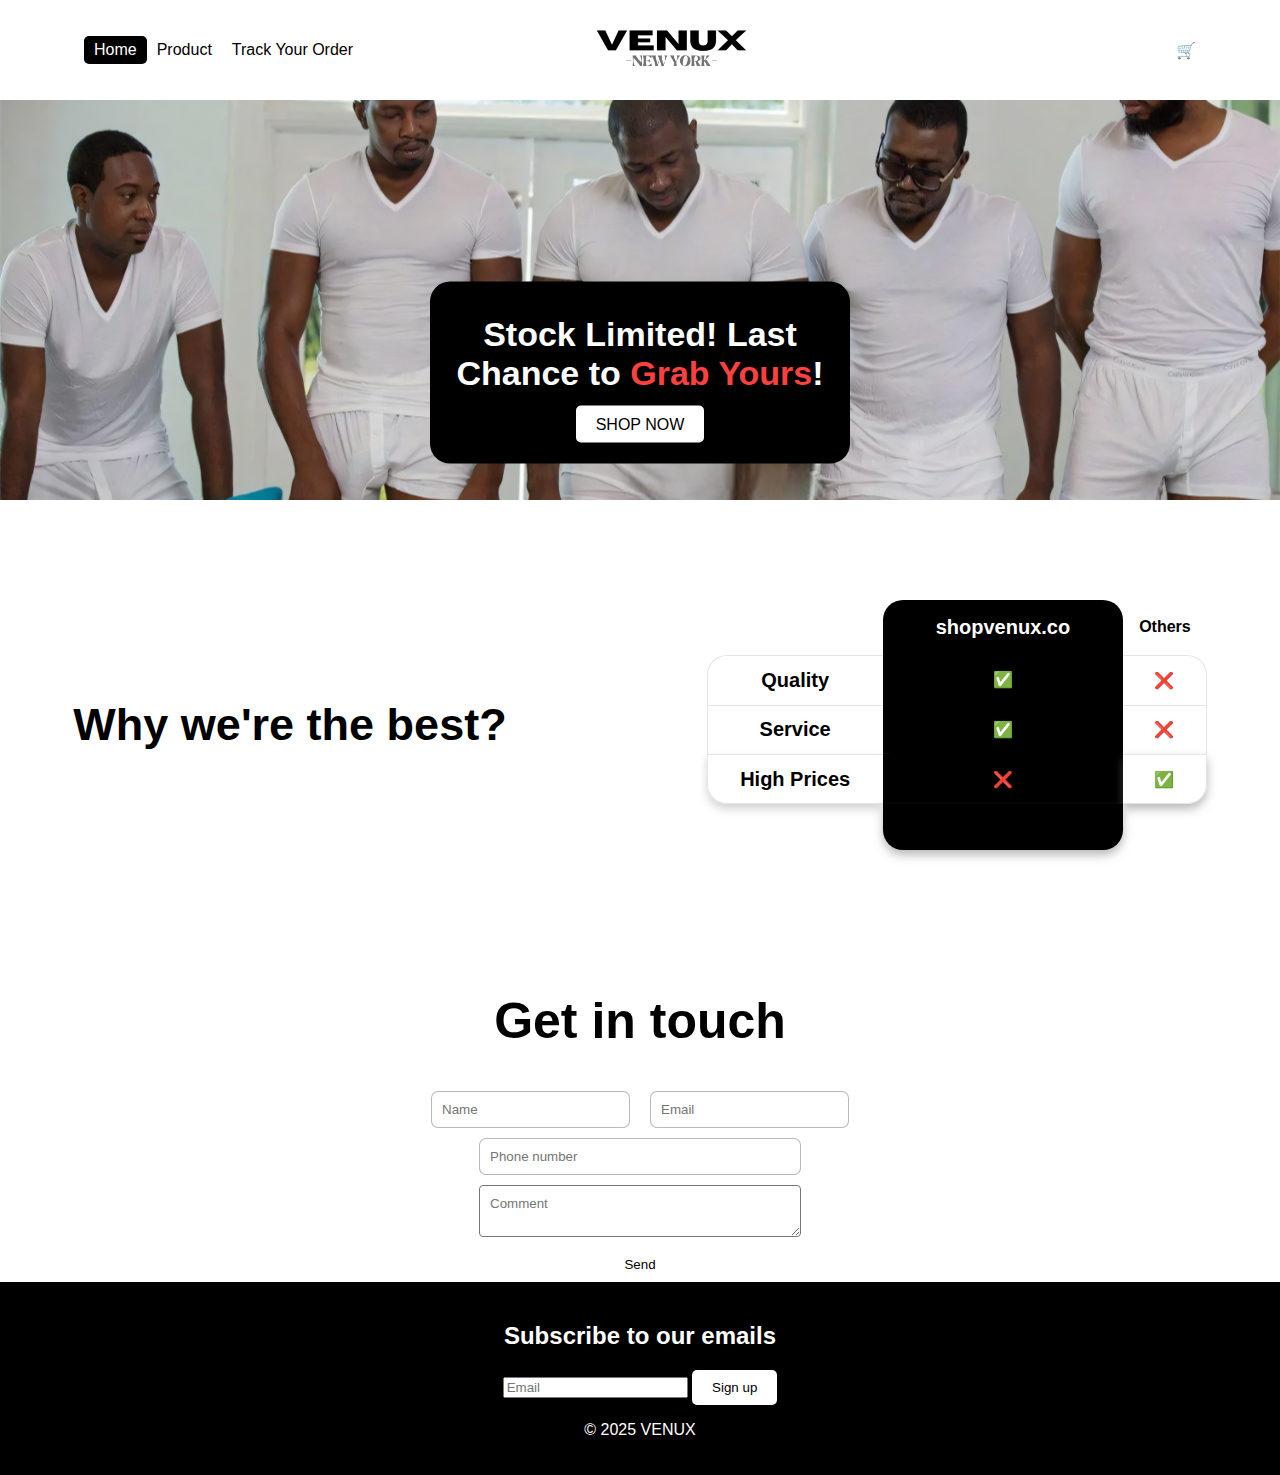
<file: index.html>
<!DOCTYPE html>
<html lang="en">

<head>
    <meta charset="UTF-8">
    <meta name="viewport" content="width=device-width, initial-scale=1">
    <title>VENUX</title>
    <link rel="stylesheet" href="style.css">
    <link href="https://fonts.googleapis.com/css2?family=Poppins:wght@400;700&family=Montserrat:wght@400;700&display=swap" rel="stylesheet">
</head>

<body>

    <!-- Hero Section -->
     
    <header class="hero">
        <div class="container">
            <nav class="navbar">
                <div class="navbar-items">
                    <a href="#" class="active">Home</a><a href="product.html">Product</a><a href="#">Track Your Order</a>
                </div>
                <div class="navbar-sidebar"><button><img src="images/sidebar.png" alt=""></button></div>
                <a href="#" class="logo"><img width="200" src="images/logo.png" alt=""></a>
                <a href="#" class="cart-icon">🛒</a>
            </nav>
        </div>

        <div class="hero-content-bg">
            <div class="hero-content">
                <h1>Stock Limited! Last Chance to <span> Grab Yours</span>!</h1>
                <a href="#" class="btn">SHOP NOW</a>
            </div>
        </div>

    </header>

    <!-- Table -->
     <div class="container">
        <main class="main">
        <h1>Why we're the best?</h1>
        <div class="comparison-table">
            <table>
                <tr>
                    <th></th>
                    <th class="black black-text black-top">shopvenux.co</th>
                    <th>Others</th>
                </tr>
                <tr>
                    <th class="borded-left radiused-left-top">Quality</td>
                    <td class="black">✅</td>
                    <td class="borded-right radiused-right-top">❌</td>
                </tr>
                <tr>
                    <th class="borded-left">Service</td>
                    <td class="black">✅</td>
                    <td class="borded-right">❌</td>
                </tr>
                <tr>
                    <th class="borded-left radiused-left-bottom">High Prices</td>
                    <td class="black">❌</td>
                    <td class="borded-right radiused-right-bottom">✅</td>
                </tr>
                <tr>
                    <th>
                        </td>
                    <td class="black last-black"></td>
                    <td></td>
                </tr>
            </table>

        </div>
    </main>

     </div>
    

    <!-- Contact Form -->
    <section class="contact container">
        <h2>Get in touch</h2>
        <form>
            <div class="double-input">
                <input type="text" placeholder="Name" required>
                <input type="email" placeholder="Email" required>
            </div>
            <input type="tel" placeholder="Phone number" class="tel">
            <textarea placeholder="Comment"></textarea>
            <button type="submit" class="btn">Send</button>
        </form>
    </section>

    

    <!-- Footer -->
    <footer class="footer">
        <h2>Subscribe to our emails</h2>
        <input type="email" placeholder="Email">
        <button class="btn">Sign up</button>
        <p>© 2025 VENUX</p>
    </footer>
    <script src="/product.js"></script>
</body>

</html>
</file>
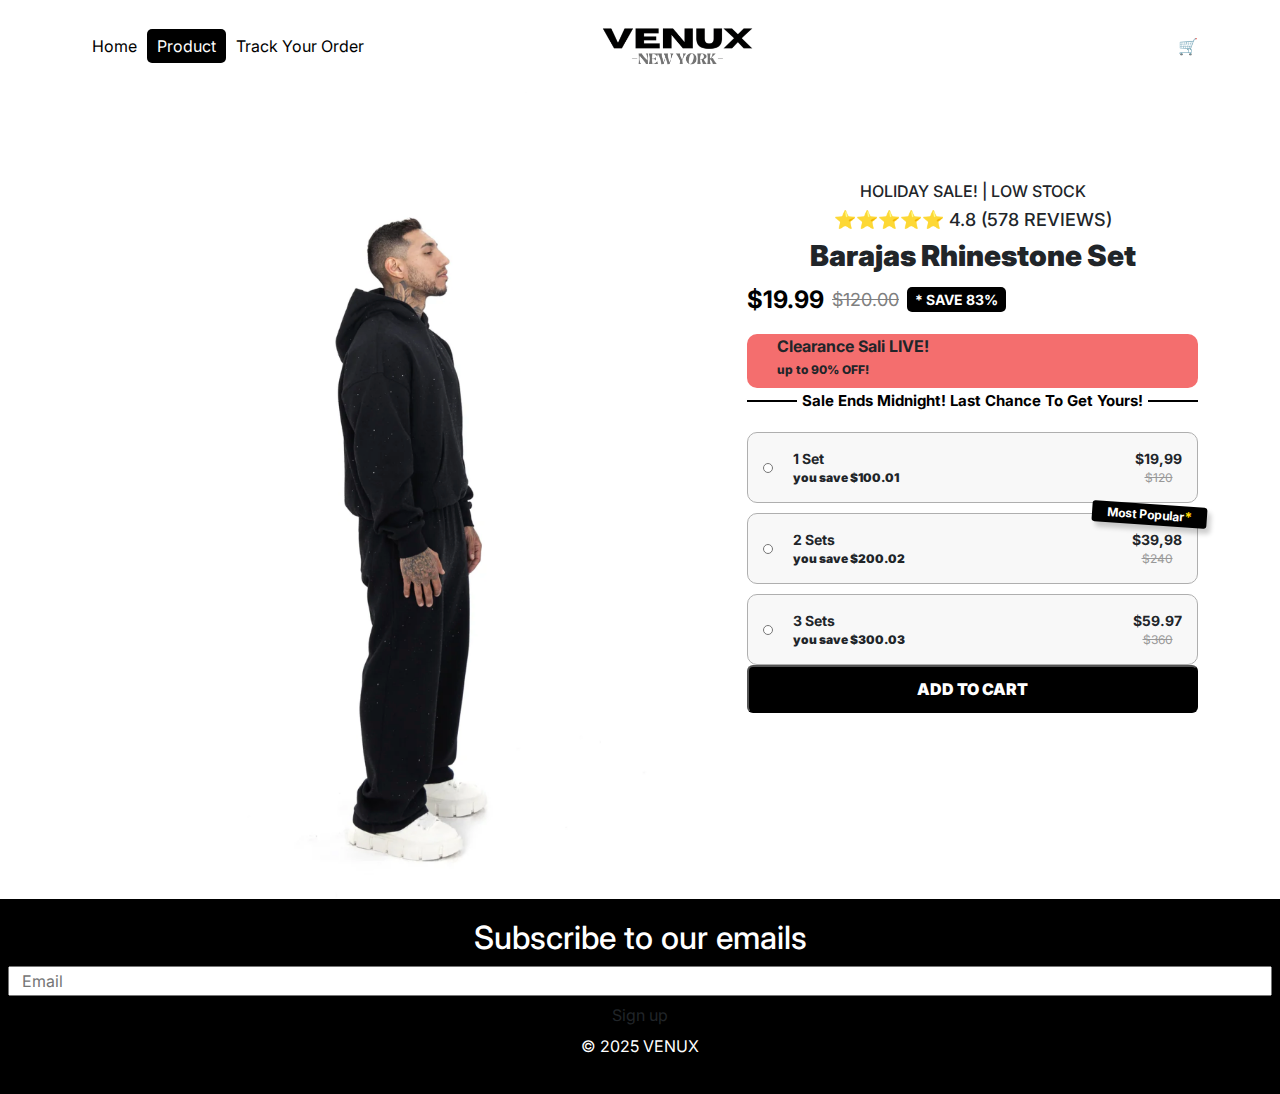
<file: product.html>
<!DOCTYPE html>
<html lang="en">

<head>
    <meta charset="UTF-8">
    <meta name="viewport" content="width=device-width, initial-scale=1">
    <title>VENUX</title>
    <link rel="stylesheet" href="style.css">
    <link href="https://fonts.googleapis.com/css2?family=Inter:wght@400;700&display=swap" rel="stylesheet">
    <link href="https://cdn.jsdelivr.net/npm/bootstrap@5.3.3/dist/css/bootstrap.min.css" rel="stylesheet"
        integrity="sha384-QWTKZyjpPEjISv5WaRU9OFeRpok6YctnYmDr5pNlyT2bRjXh0JMhjY6hW+ALEwIH" crossorigin="anonymous">



</head>

<body>
    <!-- Sidebar -->
    <div class="grey"></div>
    <div class="sidebar" id="mySidebar">
        <div class="close-button"><button>✕</button></div>
        <div class="zero-basket">
            <div class="zero-item">
                <h1>Your cart is empty</h1>
                <button>Continue shopping</button>
            </div>
        </div>
        <div class="full-basket">
            <div class="cart-items">
                <h2>Cart<span>·</span> </h1>
                <h2 class="items-quantity"></h2>
            </div>
            <div class="spend"></div>
            <div class="item"></div>
        </div>

    </div>
    <!-- Hero Section -->
    <header class="hero">
        <div class="container">
            <nav class="navbar">
                <div class="navbar-items">
                    <a href="index.html">Home</a><a href="#" class="active">Product</a><a href="#">Track Your Order</a>
                </div>
                <div class="navbar-sidebar"><button><img src="images/sidebar.png" alt=""></button></div>
                <a href="#" class="logo"><img width="200" src="images/logo.png" alt=""></a>
                <a href="#" class="cart-icon">🛒</a>
            </nav>
        </div>
    </header>

    <!-- Table -->
    <div class="container">
        <div class="product-main">
            <div class="row d-flex">
                <div class="product-photo col-xxl-7 col-xl-7 col-lg-7 col-md-6 col-sm-6">
                    <img class="img-fluid" src="images2/1.png" alt="">

                </div>
                <div class="product-photo-content col-xxl-4 col-xl-5 col-lg-5 col-md-6  col-sm-6 text-center">
                    <h5>HOLIDAY SALE! | LOW STOCK</h5>
                    <h4>⭐⭐⭐⭐⭐ 4.8 (578 REVIEWS)</h4>
                    <h1>Barajas Rhinestone Set</h1>
                    <div class="prices align-items-center d-flex gap-2">
                        <p class="current-price">$19.99</p>
                        <p class="dashed-price">$120.00</p>
                        <p class="discount-badge">* SAVE 83%</p>
                    </div>
                    <div class="d-flex flex-column align-items-start sale ">
                        <p class="fw-bold sali-life">Clearance Sali LIVE!</p>
                        <p>up to 90% OFF!</p>
                    </div>
                    <div class="line-container">
                        <span class="line-text">Sale Ends Midnight! Last Chance To Get Yours!</span>
                    </div>
                    <form class="special-1">
                        <label class="radio-button">
                            <input type="radio" name="product_quantity" value="1">
                            <span class="mihat eli">1 Set<span class="additional-text">you save $100.01</span>
                                <div class="selector">
                                    <span class="number">#1</span>
                                    <select class="dropdown">
                                        <option>Black</option>
                                        <option>Grey</option>
                                        <option>Red</option>
                                    </select>
                                    <select class="dropdown">
                                        <option>XS</option>
                                        <option>S</option>
                                        <option>M</option>
                                        <option>L</option>
                                        <option>XL</option>
                                    </select>
                                </div>
                            </span>

                            <span class="pieceofshit">
                                <span class="price">$19,99</span>
                                <span class="old-price">$120</span>
                            </span>
                        </label>
                        <label class="radio-button">
                            <input type="radio" name="product_quantity" value="2">
                            <span class="mihat eli">2 Sets <span class="additional-text">you save $200.02</span>
                                <div class="selector">
                                    <span class="number">#1</span>
                                    <select class="dropdown">
                                        <option>Black</option>
                                        <option>Grey</option>
                                        <option>Red</option>
                                    </select>
                                    <select class="dropdown">
                                        <option>XS</option>
                                        <option>S</option>
                                        <option>M</option>
                                        <option>L</option>
                                        <option>XL</option>
                                    </select>
                                </div>
                                <div class="selector">
                                    <span class="number">#2</span>
                                    <select class="dropdown">
                                        <option>Black</option>
                                        <option>Grey</option>
                                        <option>Red</option>
                                    </select>
                                    <select class="dropdown">
                                        <option>XS</option>
                                        <option>S</option>
                                        <option>M</option>
                                        <option>L</option>
                                        <option>XL</option>
                                    </select>
                                </div>
                            </span>
                            <span class="pieceofshit">
                                <span class="price">$39,98</span>
                                <span class="old-price">$240</span>
                            </span>
                            <span class="popular-label">Most Popular <span class="star">*</span></span>
                        </label>
                        <label class="radio-button last-radio">
                            <input type="radio" name="product_quantity" value="2">
                            <span class="mihat eli">3 Sets <span class="additional-text">you save $300.03</span>
                                <div class="selector">
                                    <span class="number">#1</span>
                                    <select class="dropdown">
                                        <option>Black</option>
                                        <option>Grey</option>
                                        <option>Red</option>
                                    </select>
                                    <select class="dropdown">
                                        <option>XS</option>
                                        <option>S</option>
                                        <option>M</option>
                                        <option>L</option>
                                        <option>XL</option>
                                    </select>
                                </div>
                                <div class="selector">
                                    <span class="number">#2</span>
                                    <select class="dropdown">
                                        <option>Black</option>
                                        <option>Grey</option>
                                        <option>Red</option>
                                    </select>
                                    <select class="dropdown">
                                        <option>XS</option>
                                        <option>S</option>
                                        <option>M</option>
                                        <option>L</option>
                                        <option>XL</option>
                                    </select>
                                </div>
                                <div class="selector">
                                    <span class="number">#3</span>
                                    <select class="dropdown">
                                        <option>Black</option>
                                        <option>Grey</option>
                                        <option>Red</option>
                                    </select>
                                    <select class="dropdown">
                                        <option>XS</option>
                                        <option>S</option>
                                        <option>M</option>
                                        <option>L</option>
                                        <option>XL</option>
                                    </select>
                                </div>
                            </span>
                            <span class="pieceofshit">
                                <span class="price">$59.97</span>
                                <span class="old-price">$360</span>
                            </span>
                        </label>
                    </form>
                    <div class="button-add">
                        <button>ADD TO CART</button>
                    </div>
                </div>
            </div>

        </div>
    </div>



    <!-- Footer -->
    <footer class="footer">
        <div class="row text-center">
            <h2>Subscribe to our emails</h2>
            <input type="email" placeholder="Email">
            <button class="btn">Sign up</button>
            <p>© 2025 VENUX</p>
        </div>

    </footer>
    <script src="product.js"></script>
</body>

</html>
</file>
<file: style.css>
html {
    text-size-adjust: 100%;
    -webkit-text-size-adjust: 100%;
    -moz-text-size-adjust: 100%;
    -ms-text-size-adjust: 100%;
  }
  body {
    -webkit-font-smoothing: antialiased;
    -moz-osx-font-smoothing: grayscale;
  }
  body *{
    font-family: 'Inter', sans-serif;
  }
html, body {
    height: 100%;
    margin: 0;
    display: flex;
    flex-direction: column;
  }
  
body {
    font-family: Arial, sans-serif;
    margin: 0;
    padding: 0;
    text-align: center;
    box-sizing: border-box;
}

.container {
    width: 90%;
    margin: 0 auto;
}

/* SIDEBAR */
.grey {
    opacity: 0; /* Прозрачный слой */
    visibility: hidden; /* Скрыть элемент */
    background-color: rgba(94, 94, 94, 0.444);
    position: fixed;
    height: 100%;
    width: 100%;
    z-index: 9;
    transition: opacity 0.7s ease, visibility 0.7s ease; /* Анимация прозрачности и видимости */
}

.grey.greyed {
    opacity: 1; /* Показываем слой */
    visibility: visible; /* Делаем видимым */
}
.sidebar{
    position: fixed;
    top: 0; 
    right: 0;
    height: 100%;
    width: 350px;
    background-color: rgb(255, 255, 255);
    transform: translateX(100%);
    z-index: 10;
    transition: transform 0.3s ease-in-out;
}
.open{
    transform: translateX(0);
}
.close-button {
    position: absolute;
    right: 10px;
    top: 20px;
}
.close-button button {
    font-size: 30px;
    border: none;
    background: none;
}

.full-basket{
    display: flex;
    flex-direction: column;
}
.cart-items{
    padding: 15px;
    display: flex;
    justify-content: start;
    align-items: center;
    color: black;
}
.cart-items h2{
    font-family: 'Roboto', sans-serif !important;
    font-weight: 900;
    margin: 0;
    font-size: 30px;
}
.cart-items h2 span{
    margin-right: 5px;
}
.cart-items h2 span *{
    padding: 10px
}
.zero-basket{
    display: none;
    height: 100%;
}
.zero-item {
    height: 100%;
    display: flex;
    flex-direction: column;
    justify-content: center;
    align-items: center;
}
.zero-item h1{
    font-size: 28px;
    font-weight: 900;
    margin-bottom: 25px;
}
.zero-item button {
    background-color: black;
    color: white;
    border: 0;
    border-radius: 10px;
    font-weight: bold;
    padding: 10px 25px;
    transform: scale(100%);
    transition: transform 0.1s;
}
.zero-item button:hover{
    transform: scale(103%);
}
/* HEADER */

.hero {
    color: white;
}

.logo {
    transform: translate(-50%, 0);
}

.navbar {
    display: flex;
    justify-content: space-between;
    padding: 10px 20px;
}
.navbar-items{
    display: flex;
    align-items: center;
}
.navbar-items a{
    padding: 5px 10px;
    text-decoration: none;
    color: black;
}
.cart-icon{
    display: flex;
    align-items: center;
    text-decoration: none;
}
.navbar-sidebar{
    display: none;
}

.hero-content-bg {
    height: 400px;
    background-size: 100% auto;
    background-repeat: no-repeat;
    background-position: center center;
    background-attachment: local;
    width: 100%;
    background-image: url('images/fon.png');
}

.hero-content {
    transform: translate(0, 100%);
    margin: 0 auto;
    border-radius: 20px;
    padding: 10px 10px 30px;
    width: 400px;
    background-color: black;
}

.hero-content h1 {
    font-size: 34px;
}

.hero-content h1 span {
    color: rgb(255, 64, 64);
}

.btn {
    border-radius: 5px;
    background: #fff;
    color: black;
    padding: 10px 20px;
    text-decoration: none;
    border: none;
    cursor: pointer;
}
main{
    width: 100%;
    padding-top: 100px;
    display: flex;
    justify-content: center;
    gap: 200px;
    align-items: center;
}
main h1{
    font-size: 45px;
    white-space: nowrap;
}
/* TABLE */
table {
    box-sizing: border-box;
    height: 250px;
    width: 500px;
    border-collapse: separate;
    border-spacing:0;
}
tr{
    height: 1px;
}
table th,td {
    height: 6px;
}
.borded-left,.borded-right{
    border-top: 1px solid rgb(229,229,229);
}
/* left */
.borded-left{
    font-size: 20px;
    font-weight: 700;
    border-left: 1px solid rgb(229,229,229);
}
.radiused-left-top{
    border-radius:20px 0 0 0;
}
.radiused-left-bottom{
    box-shadow:0 5px 10px rgb(210,210,210);
    border-bottom: 1px solid rgb(229,229,229);
    border-radius: 0 0 0 20px;
}

/* right */
.borded-right{
    border-right: 1px solid rgb(229,229,229);
}
.radiused-right-bottom{
    box-shadow:2px 0 5px  rgb(210,210,210);
    border-bottom: 1px solid rgb(229,229,229);
    border-radius: 0 0 20px 0;
    box-shadow:0 5px 10px rgba(115, 115, 115, 0.5);
}
.radiused-right-top{
    border-radius: 0 20px 0 0;
}

.black {
    background: black;
    color: white;
    font-weight: bold;
    text-align: center;
    padding: 10px;
}
.last-black{
    padding:0 0 30px ;
    border-radius: 0 0 20px 20px;
    box-shadow:0 5px 10px rgba(115, 115, 115, 0.5);
}


/* top */
.black-top{
    border-radius: 20px 20px 0 0;
    font-size: 20px;
}


.contact {
    margin: auto;
    display: block;
    width: 500px;
    margin-top: 100px;
}
.contact h2{
    font-size: 50px;
}

.contact form {
    display: flex;
    flex-direction: column;
    justify-content: center;
    align-items: center;
    gap: 10px;
    max-width: 300px;
    margin: auto;
}
.contact input{
    border: 1px solid rgba(115, 115, 115, 0.5);
    border-radius: 7px;
    padding: 10px;
}
.contact textarea{
    border-radius: 4px;
    padding: 10px;
    width: 100%;
}
.double-input{
    display: flex;
    gap: 20px;
}
.tel{
    width: 100%;
}
.footer {
    height: 100%;
    background: black;
    color: white;
    padding: 20px;
}

@media (max-width: 1220px) {
    .container{
        width:80%;
    }
    main{
        gap:100px
    }
  }
  @media (max-width: 1110px) {
    main{
        gap:50px
    }
  }
  @media (max-width: 1050px) {
    .container{
        width: 95%;
    }
    main{
        flex-direction: column;
        gap: 20px;
    }
  }
  @media (max-width: 800px) {
    .container{
        width: 80%;
    }
    .logo{
        transform: translate(0,0);
    }
    .navbar-items{
        display: none;
    }
    .navbar-sidebar{
        display: flex;
        align-items: center;
        display: flex;
    }
    .navbar-sidebar button{
        padding: 0;
        display: flex;
       align-items: center;
        border: none;
    }
    .navbar-sidebar button img{
        height: 20px;
    }
    main{
        flex-direction: column;
        gap: 20px;
    }
  }
  @media (max-width: 538px) {
    .double-input{
        flex-direction: column;
        width: 322px;
    }
    .tel{
        max-width: 300px;
    }
    .hero-content-bg{
        margin-top: -50px;
    }
    html, body {
        overflow-x: hidden; /* Убирает горизонтальный скролл */
        width: 100%;
      }
      main h1{
        font-size: 30px;
      }
      main{
        padding: 0;
      }
    .hero-content{
        width: 200px;
        max-height: 60px;
        transform: translate(0,200%);
    }
    .hero-content h1{
       font-size: 15px;
    }
    .btn{
        font-size: 10px;
        padding: 5px 10px;
    }
    .container{
        width: 100%;
    }
    table{
        max-height: 10px;
        max-width: 120px;
    }
    table th{
        font-size: 25px !important;
    }
    
  }
  @media (max-width: 380px){
    
    .double-input{
        flex-direction: column;
        width: 224px;
    }
    textarea{
        height: 100px;
        max-width: 202px;
    }
    .tel{
        max-width: 202px;
    }
    .hero-content-bg{
        margin-top: -100px;
    }
    main{
        margin-top: -40px;
    }
    .hero-content{
        width: 100px;
        max-height: 40px;
        transform: translate(0,250%);
    }
    .hero-content h1{
        font-size: 10px;
     }
     .btn{
        font-size: 10px;
        padding: 4px 2px;
    }
    table th{
        font-size: 10px !important;
    }
  }

.active{
    border-radius: 5px;
    color: white !important;
    background-color: black;
}



/* PRODUCT PAGE */
.product-photo-content h5 {
    font-size: 16px;
  }
  .product-photo-content h4 {
    font-size: 18px;
  }
  .product-photo-content h1 {
    font-size: 29px;
    font-weight: 900;
  }
.line-container {
    text-align: center;
    position: relative;
    margin: 0 0 20px;
  }
  .line-container::before,
  .line-container::after {
    content: "";
    position: absolute;
    top: 50%;
    width: 40%;
    height: 2px;
    background-color: black;
    z-index: 1;
  }
  .line-container::before {
    left: 0;
  }
  .line-container::after {
    right: 0;
  }
  .line-text {
    position: relative;
    z-index: 2;
    font-size: 15px;
    background-color: #ffffff;
    display: inline-block;
    padding: 0 5px;
    color: black;
    font-weight: bold;
  }


  .sale{
    background-color: rgb(244,110,110);
    border-radius: 10px;
  }
 .sale *{
    padding-left: 30px;
 }
  .sale p:last-child{
    margin-top: -20px;
    padding-bottom: -100px;
    font-size: 12px;
    font-weight: 800;
    transform: translate(0,40%);
  }
  .prices {
    display: flex;
    align-items: center; /* Центрирование всех элементов по вертикали */
    gap: 10px; /* Расстояние между элементами */
    font-family: 'Inter', sans-serif; /* Шрифт */
  }
  
  .current-price {
    font-size: 24px;
    font-weight: bold;
    color: black;
  }
  
  .dashed-price {
    font-size: 18px;
    text-decoration: line-through;
    color: gray;
  }
  
  .discount-badge {
    background-color: black;
    color: white;
    font-size: 14px;
    font-weight: bold;
    padding: 2px 8px;
    border-radius: 5px;
    display: inline-block; /* Убедиться, что это выглядит как значок */
  }
    .product-photo-content{
        padding-top: 90px;
    }
    
.radio-button {
    padding: 15px;
    position: relative;
    display: flex;
    align-items: center;
    flex-direction: row;
    justify-content: space-between;
    border: 1px solid rgb(175,175,175);
    border-radius: 10px;
    cursor: pointer;
    width: 100%;
    height: 100%;
    background-color: #f8f8f8;
    margin-bottom: 10px;
    position: relative;
    font-size: 14px
}
.mihat{
    display: flex;
    align-items: start;
    padding-left: 20px;
}
.radio-button input[type="radio"] {
    position: absolute;
    margin: 0;
    width: 10px;
    outline: none;
    height: 16px;
    border: 1px solid #777;
    border-radius: 50%;
    cursor: pointer
}

.radio-button input[type="radio"]:checked {
    background-color: #e5e5e5
}

.radio-button input[type="radio"]:checked::before {
    content: "";
    position: absolute;
    top: 50%;
    left: 50%;
    transform: translate(-50%, -50%);
    width: 10px;
    height: 10px;
    border-radius: 50%;
    background-color: #000
}

.radio-button:hover {
    background-color: #d9d9d9
}

.radio-button:has(input[type="radio"]:checked) {
    background-color: #e5e5e5;
    border: 1px solid #000
}


.price {
    font-weight: 700;
    white-space: nowrap
}

.old-price {
    text-decoration: line-through;
    color: #999;
    font-size: 12px;
    white-space: nowrap
}

.pieceofshit {
    display: flex;
    flex-direction: column;
    justify-content: center;
    align-items: center;
    margin-right: 15px;
    position: absolute;
    top: 15px;
    right: 0;
}
.popular {
    border-color: #ddd
}

.popular-label {
    display: flex;
    align-items: center;
    position: absolute;
    top: -10px;
    right: -10px;
    background-color: #000000;
    color: #fff;
    padding: 0 15px;
    border-radius: 3px;
    font-size: 12px;
    font-weight: 700;
    transform: rotate(4deg);
    box-shadow: 4px 5px 5px rgb(0 0 0 / .2)
}

.popular-label .star {
    color: gold;
    font-size: 14px
}
.additional-text {
    font-weight: 900;
    font-size: 12px;
    white-space: nowrap
}
.eli {
    font-weight: 700
}
.mihat {
    display: flex;
    flex-direction: column;
    margin-left: 10px
}
.last-radio{
    margin: 0;
}
.button-add button{
    border-radius: 6px;
    padding: 10px 0;
    font-weight: 900;
    width: 100%;
    height: 70%;
    color: white;
    background-color: black;
}
.selector{
    display: none;
    margin-top: 5px;
}
  @media (min-width: 992px) and (max-width: 1199px) { 
    .line-text{
        font-size: 12px;
    }
    .product-photo-content{
        padding-top: 60px;
    }
    .product-photo-content h1 {
      font-size: 28px;
    }
    .product-photo-content h4 {
        font-size: 16px;
      }
      .sale{
        margin-top: -10px;
      }
      .product-photo-content h5 {
        font-size: 14px;
      }
      .current-price{
        font-size: 18px;
      }
      .dashed-price{
        font-size: 14px;
      }
      .discount-badge{
        font-size: 10px;
      }
  }
  @media (min-width: 768px) and (max-width: 991px) { 
    .line-text{
        font-size: 12px;
    }
    .product-photo-content{
        padding-top: 30px;
    }
    
    .product-photo-content h1 {
      font-size: 18px;
      font-weight: 700;
    }
    .product-photo-content h5 {
        font-size: 10px;
      }
      .product-photo-content h4 {
        font-size: 12px;
      }
      .sale{
        margin-top: -10px;
      }
      .current-price{
        font-size: 16px;
      }
      .dashed-price{
        font-size: 12px;
      }
      .discount-badge{
        font-size: 8px;
      }
  }
  @media (min-width: 576px) and (max-width: 767px){
    .line-container{
        margin-top: -7px;
        z-index: 0;
    }
    .line-text{
        font-size:10px;
    }
    .product-photo-content{
        padding-top: 20px;
    }
    .product-photo-content h1 {
        font-size: 18px;
        font-weight: 700;
      }
      .product-photo-content h5 {
          font-size: 10px;
        }
        .product-photo-content h4 {
          font-size: 12px;
        }
        .prices{
            font-size: 10px;
        }
        .dashed-price{
            font-size: 12px;
        }
        .sale{
            position: relative;
            z-index: 1;
            max-height: 36px;
            margin-top: -10px;
          }
          .sale p{
            font-size: 11px;
          }
          .sale .fw-bold{
            margin-top: 3px;
            margin-bottom: 10px;
          }
          .current-price{
            font-size: 14px;
          }
          .dashed-price{
            font-size: 10px;
          }
          .discount-badge{
            font-size: 6px;
          }
  }
</file>
